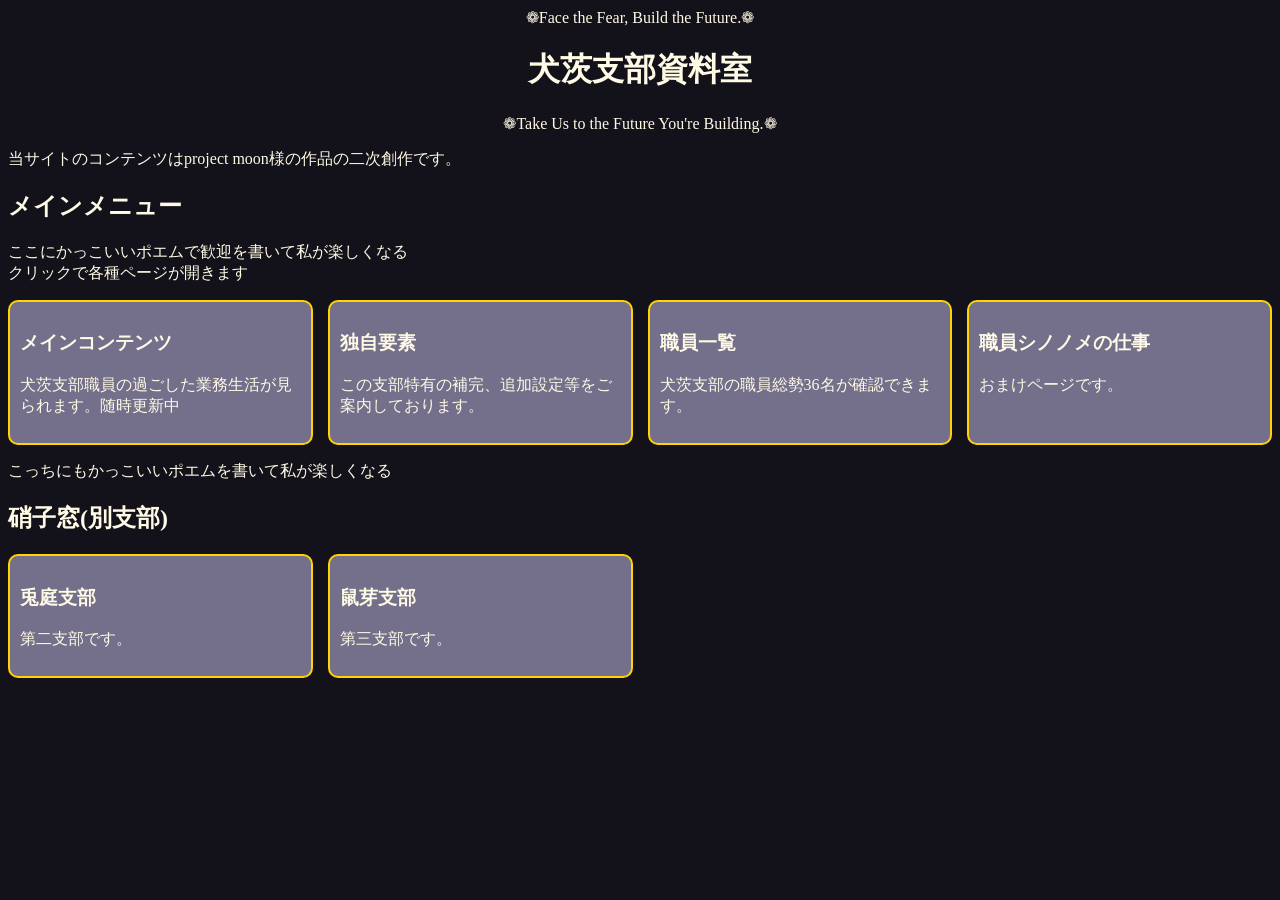
<file: index.html>
<!DOCTIPY html>
<html lang="Ja">
<head>
<meta charset="UTF-8">
<meta name="viewport" content="width=device-width, initial-scale=1">
<title>犬茨支部</title>
<link rel="stylesheet" href="index-style.css?v=2">
</head>
<body>

<p class="titledeco">❁Face the Fear, Build the Future.❁</p>
<h1>犬茨支部資料室</h1>
<p class="titledeco">❁Take Us to the Future You're Building.❁</p>
<p>当サイトのコンテンツはproject moon様の作品の二次創作です。</p>
<h2>メインメニュー</h2>
<p>ここにかっこいいポエムで歓迎を書いて私が楽しくなる<br>クリックで各種ページが開きます</p>


<div class="card-list">

<a href="index/story.html">
<article class="card">
<h3>メインコンテンツ</h3>
<p>犬茨支部職員の過ごした業務生活が見られます。随時更新中</p>
</article>
</a>

<a href="index/settings.html">
<article class="card">
<h3>独自要素</h3>
<p>この支部特有の補完、追加設定等をご案内しております。</p>
</article>
</a>

<a href="index/chara.html">
<article class="card">
<h3>職員一覧</h3>
<p>犬茨支部の職員総勢36名が確認できます。</p>
</article>
</a>

<a href="index/kiroku.html">
<article class="card">
<h3>職員シノノメの仕事</h3>
<p>おまけページです。</p>
</article>
</a>

</div>


<p>こっちにもかっこいいポエムを書いて私が楽しくなる</p>

<h2>硝子窓(別支部)</h2>


<div class="card-list">
<a href="index/usaniwa.html">
<article class="card">
<h3>兎庭支部</h3>
<p>第二支部です。</p>
</article>
</a>

<a href="index/nezume.html">
<article class="card">
<h3>鼠芽支部</h3>
<p>第三支部です。</p>
</article>
</a>
  </div>

</body>
</html>
</file>
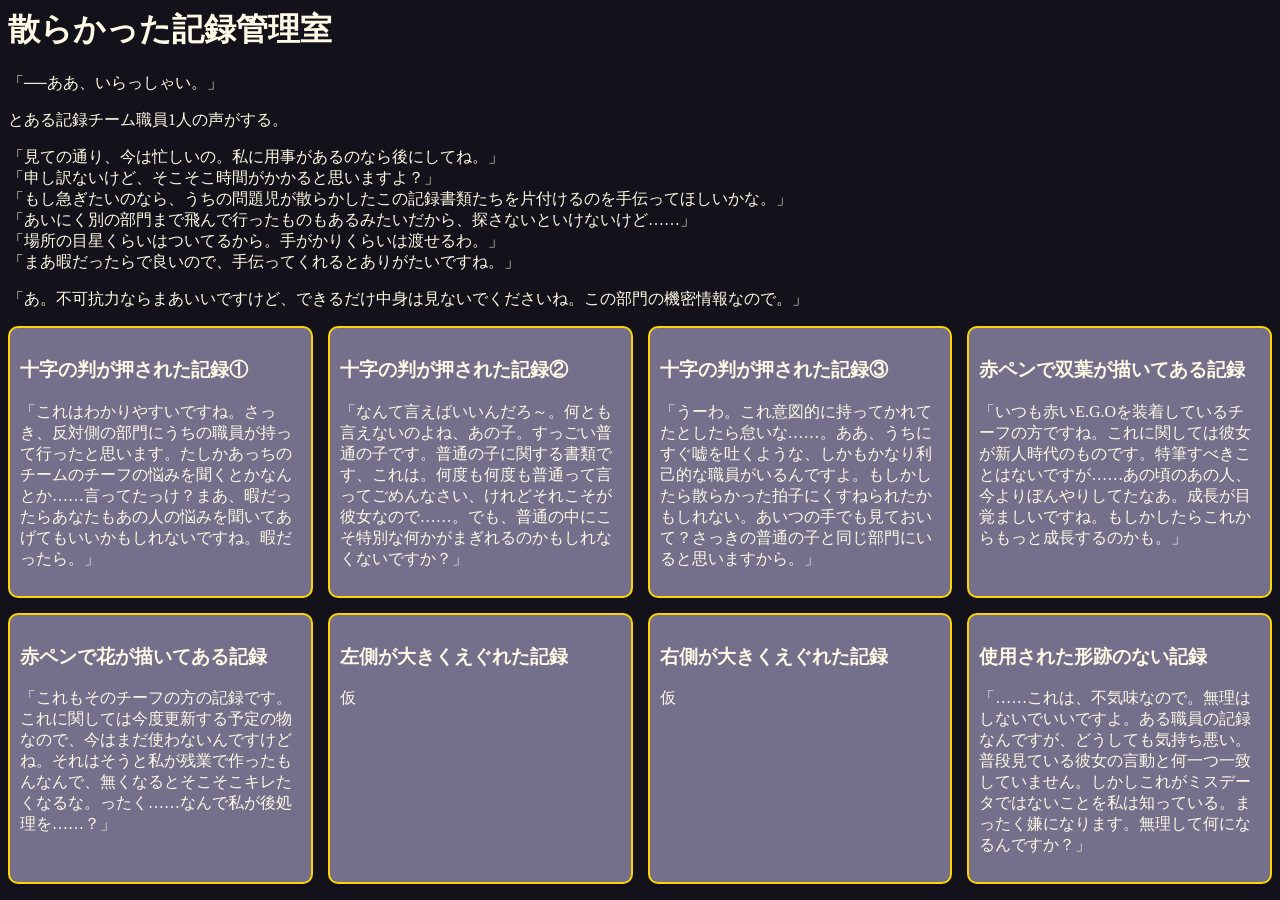
<file: index/kiroku.html>
<!DOCTIPY html>
<html lang="Ja">
<head>
<meta charset="UTF-8">
<title>犬茨支部-記録管理室</title>
<link rel="stylesheet" href="kiroku-style.css?v=2">
</head>
<body>
<h1>散らかった記録管理室</h1>
<p>「──ああ、いらっしゃい。」</p>
<p>とある記録チーム職員1人の声がする。</p>
<p>「見ての通り、今は忙しいの。私に用事があるのなら後にしてね。」<br>「申し訳ないけど、そこそこ時間がかかると思いますよ？」<br>「もし急ぎたいのなら、うちの問題児が散らかしたこの記録書類たちを片付けるのを手伝ってほしいかな。」<br>「あいにく別の部門まで飛んで行ったものもあるみたいだから、探さないといけないけど……」<br>「場所の目星くらいはついてるから。手がかりくらいは渡せるわ。」<br>「まあ暇だったらで良いので、手伝ってくれるとありがたいですね。」</p>
<p>「あ。不可抗力ならまあいいですけど、できるだけ中身は見ないでくださいね。この部門の機密情報なので。」</P>

<div class="card-list">

<article class="card">
<h3>十字の判が押された記録①</h3>
<p>「これはわかりやすいですね。さっき、反対側の部門にうちの職員が持って行ったと思います。たしかあっちのチームのチーフの悩みを聞くとかなんとか……言ってたっけ？まあ、暇だったらあなたもあの人の悩みを聞いてあげてもいいかもしれないですね。暇だったら。」</p>
</article>

<article class="card">
<h3>十字の判が押された記録②</h3>
<p>「なんて言えばいいんだろ～。何とも言えないのよね、あの子。すっごい普通の子です。普通の子に関する書類です、これは。何度も何度も普通って言ってごめんなさい、けれどそれこそが彼女なので……。でも、普通の中にこそ特別な何かがまぎれるのかもしれなくないですか？」</p>
</article>

<article class="card">
<h3>十字の判が押された記録③</h3>
<p>「うーわ。これ意図的に持ってかれてたとしたら怠いな……。ああ、うちにすぐ嘘を吐くような、しかもかなり利己的な職員がいるんですよ。もしかしたら散らかった拍子にくすねられたかもしれない。あいつの手でも見ておいて？さっきの普通の子と同じ部門にいると思いますから。」</p>
</article>

<article class="card">
<h3>赤ペンで双葉が描いてある記録</h3>
<p>「いつも赤いE.G.Oを装着しているチーフの方ですね。これに関しては彼女が新人時代のものです。特筆すべきことはないですが……あの頃のあの人、今よりぼんやりしてたなあ。成長が目覚ましいですね。もしかしたらこれからもっと成長するのかも。」</p>
</article>

<article class="card">
<h3>赤ペンで花が描いてある記録</h3>
<p>「これもそのチーフの方の記録です。これに関しては今度更新する予定の物なので、今はまだ使わないんですけどね。それはそうと私が残業で作ったもんなんで、無くなるとそこそこキレたくなるな。ったく……なんで私が後処理を……？」</p>
</article>

<article class="card">
<h3>左側が大きくえぐれた記録</h3>
<p>仮</p>
</article>

<article class="card">
<h3>右側が大きくえぐれた記録</h3>
<p>仮</p>
</article>

<article class="card">
<h3>使用された形跡のない記録</h3>
<p>「……これは、不気味なので。無理はしないでいいですよ。ある職員の記録なんですが、どうしても気持ち悪い。普段見ている彼女の言動と何一つ一致していません。しかしこれがミスデータではないことを私は知っている。まったく嫌になります。無理して何になるんですか？」</p>
</article>

</div>

</body>
</html>
</file>
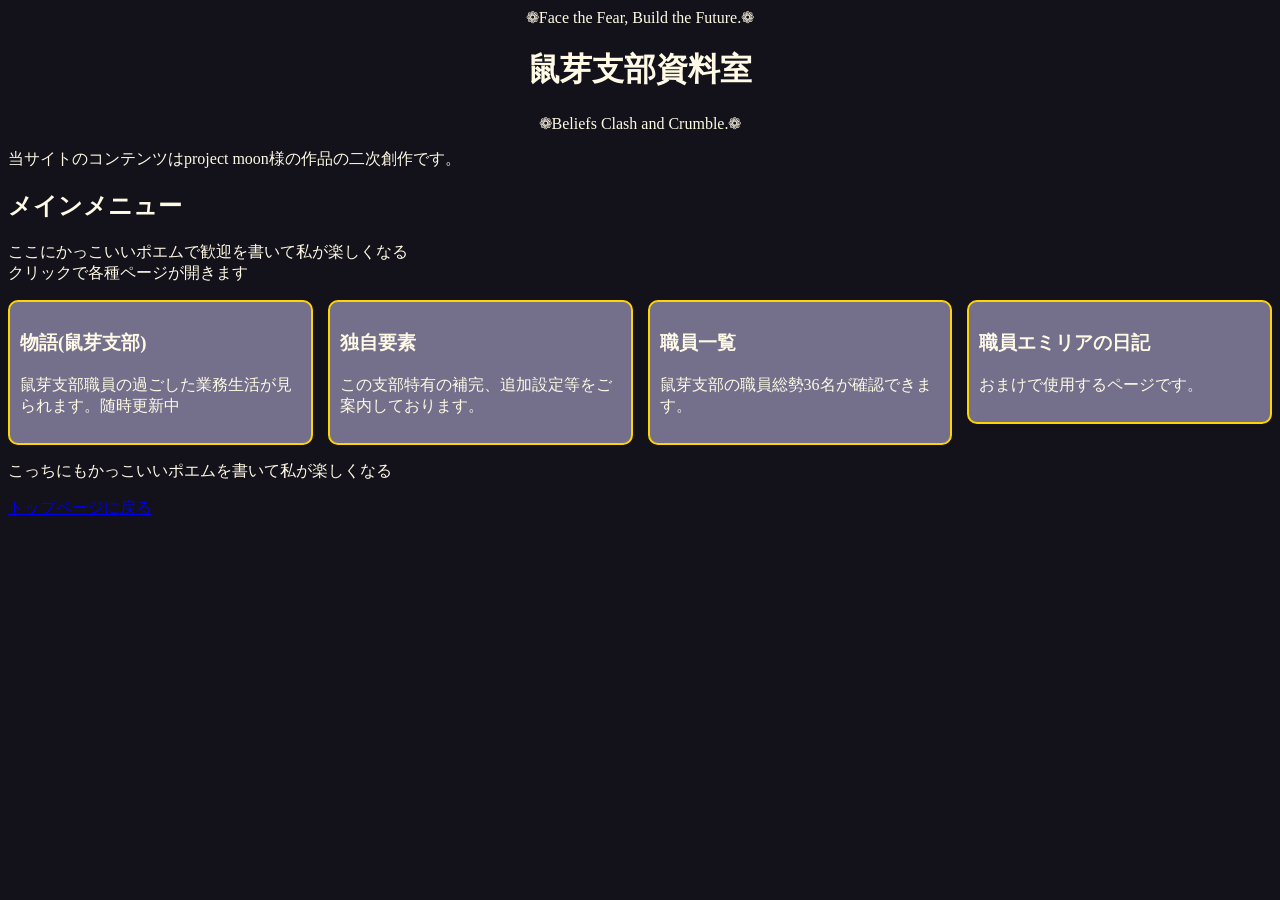
<file: index/nezume.html>
<!DOCTIPY html>
<html lang="Ja">
<head>
<meta charset="UTF-8">
<meta name="viewport" content="width=device-width, initial-scale=1">
<title>鼠芽支部</title>
<link rel="stylesheet" href="index-style-sub.css?v=2">
</head>
<body>

<p class="titledeco">❁Face the Fear, Build the Future.❁</p>
<h1>鼠芽支部資料室</h1>
<p class="titledeco">❁Beliefs Clash and Crumble.❁</p>
<p>当サイトのコンテンツはproject moon様の作品の二次創作です。</p>
<h2>メインメニュー</h2>
<p>ここにかっこいいポエムで歓迎を書いて私が楽しくなる<br>クリックで各種ページが開きます</p>


<div class="card-list">

<a href="index/story.html">
<article class="card">
<h3>物語(鼠芽支部)</h3>
<p>鼠芽支部職員の過ごした業務生活が見られます。随時更新中</p>
</article>
</a>

<a href="index/settings.html">
<article class="card">
   <h3>独自要素</h3>
<p>この支部特有の補完、追加設定等をご案内しております。</p>
</article>
</a>

<a href="./nezume/nezume-chara.html">
<article class="card">
<h3>職員一覧</h3>
<p>鼠芽支部の職員総勢36名が確認できます。</p>
</article>
</a>

<a href="index/kiroku.html">
<article class="card">
<h3>職員エミリアの日記</h3>
<p>おまけで使用するページです。</p>
</article>
</a>

</div>


<p>こっちにもかっこいいポエムを書いて私が楽しくなる</p>
<a href="../index.html">トップページに戻る</a>
</file>
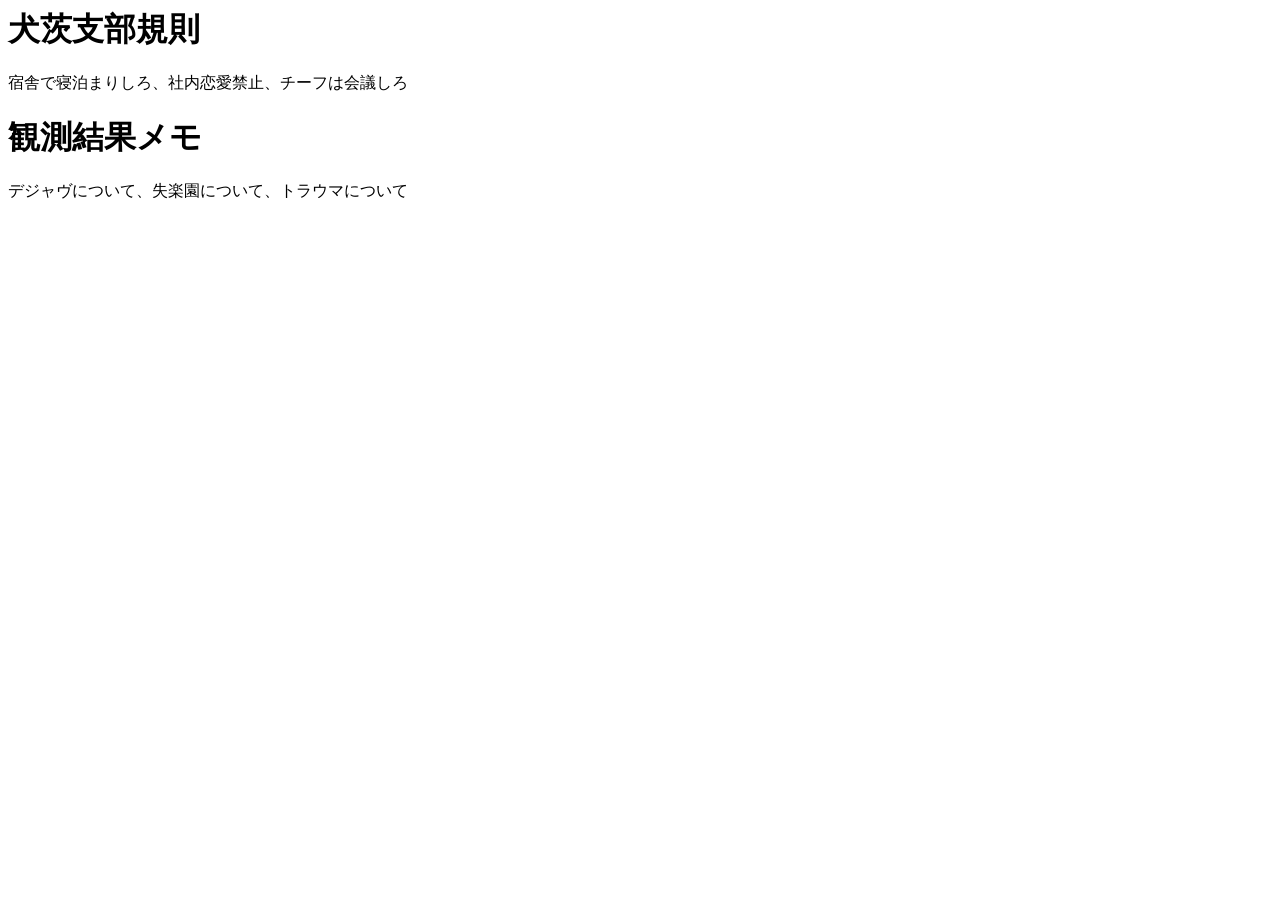
<file: index/settings.html>
<!DOCTIPY html>
<html lang="Ja">
<head>
<meta charset="UTF-8">
<title>犬茨支部-独自要素</title>
</head>
<body>
<h1>犬茨支部規則</h1>
<p>宿舎で寝泊まりしろ、社内恋愛禁止、チーフは会議しろ</p>
<h1>観測結果メモ</h1>
<p>デジャヴについて、失楽園について、トラウマについて</p>
</body>
</html>
</file>
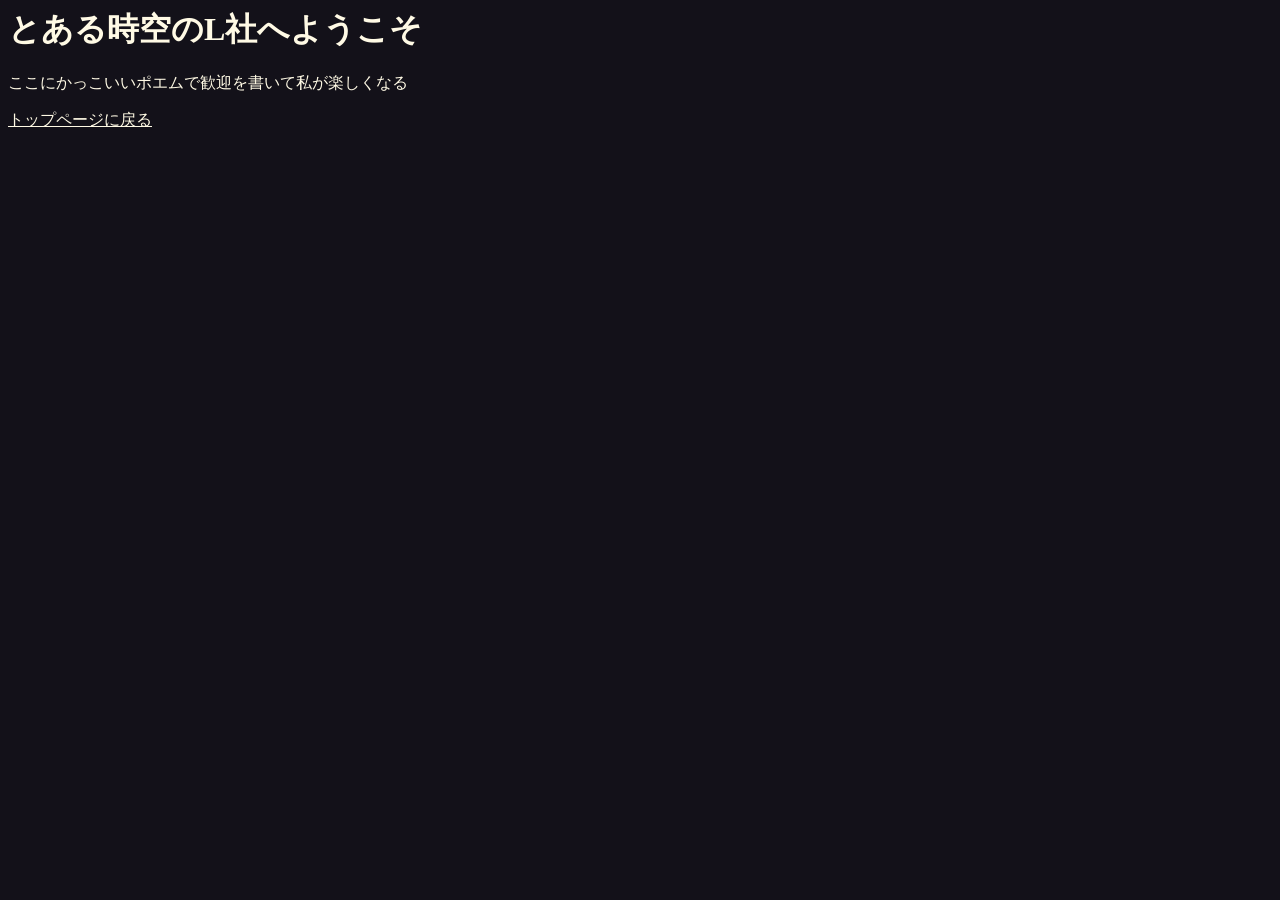
<file: index/story.html>
<!DOCTIPY html>
<html lang="Ja">
<head>
<meta charset="UTF-8">
<title>犬茨支部-ストーリー</title>
  <link rel="stylesheet" href="story-style.css?v=2">
</head>
<body>
<h1>とある時空のL社へようこそ</h1>
<p>ここにかっこいいポエムで歓迎を書いて私が楽しくなる</P>

  <a href="../index.html"class="top-link">トップページに戻る</a>
</body>
</html>
</file>
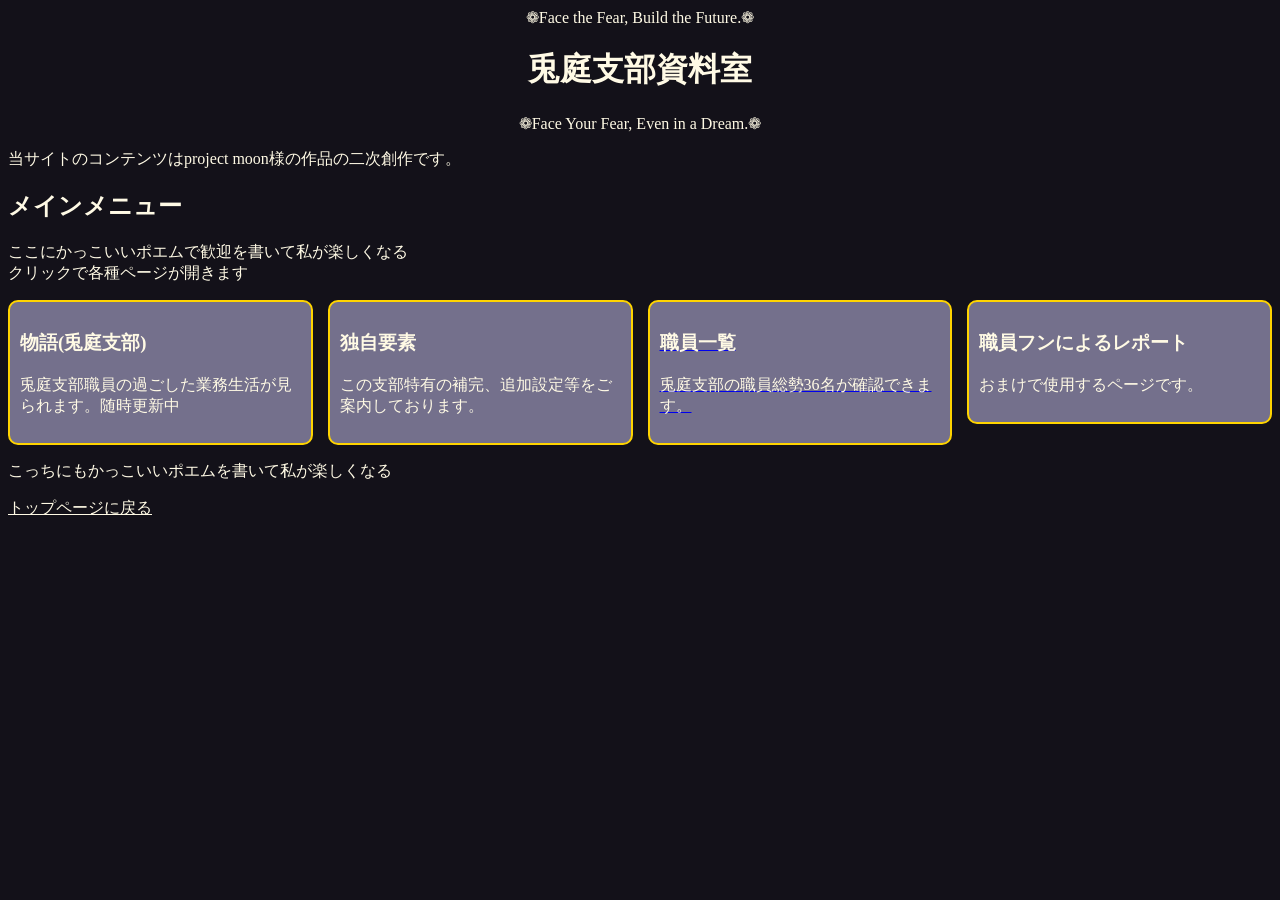
<file: index/usaniwa.html>
<!DOCTIPY html>
<html lang="Ja">
<head>
<meta charset="UTF-8">
<meta name="viewport" content="width=device-width, initial-scale=1">
<title>兎庭支部</title>
<link rel="stylesheet" href="index-style-sub.css?v=2">
</head>
<body>

<p class="titledeco">❁Face the Fear, Build the Future.❁</p>
<h1>兎庭支部資料室</h1>
<p class="titledeco">❁Face Your Fear, Even in a Dream.❁</p>
<p>当サイトのコンテンツはproject moon様の作品の二次創作です。</p>
<h2>メインメニュー</h2>
<p>ここにかっこいいポエムで歓迎を書いて私が楽しくなる<br>クリックで各種ページが開きます</p>


<div class="card-list">

<a href="index/story.html">
<article class="card">
<h3>物語(兎庭支部)</h3>
<p>兎庭支部職員の過ごした業務生活が見られます。随時更新中</p>
</article>
</a>

<a href="index/settings.html">
<article class="card">
<h3>独自要素</h3>
<p>この支部特有の補完、追加設定等をご案内しております。</p>
</article>
</a>

<a href="index/chara.html">
<article class="card">
<h3>職員一覧</h3>
<p>兎庭支部の職員総勢36名が確認できます。</p>
</article>
</a>

<a href="index/kiroku.html">
<article class="card">
<h3>職員フンによるレポート</h3>
<p>おまけで使用するページです。</p>
</article>
</a>

</div>


<p>こっちにもかっこいいポエムを書いて私が楽しくなる</p>
<a href="../index.html"class="top-link">トップページに戻る</a>
</file>
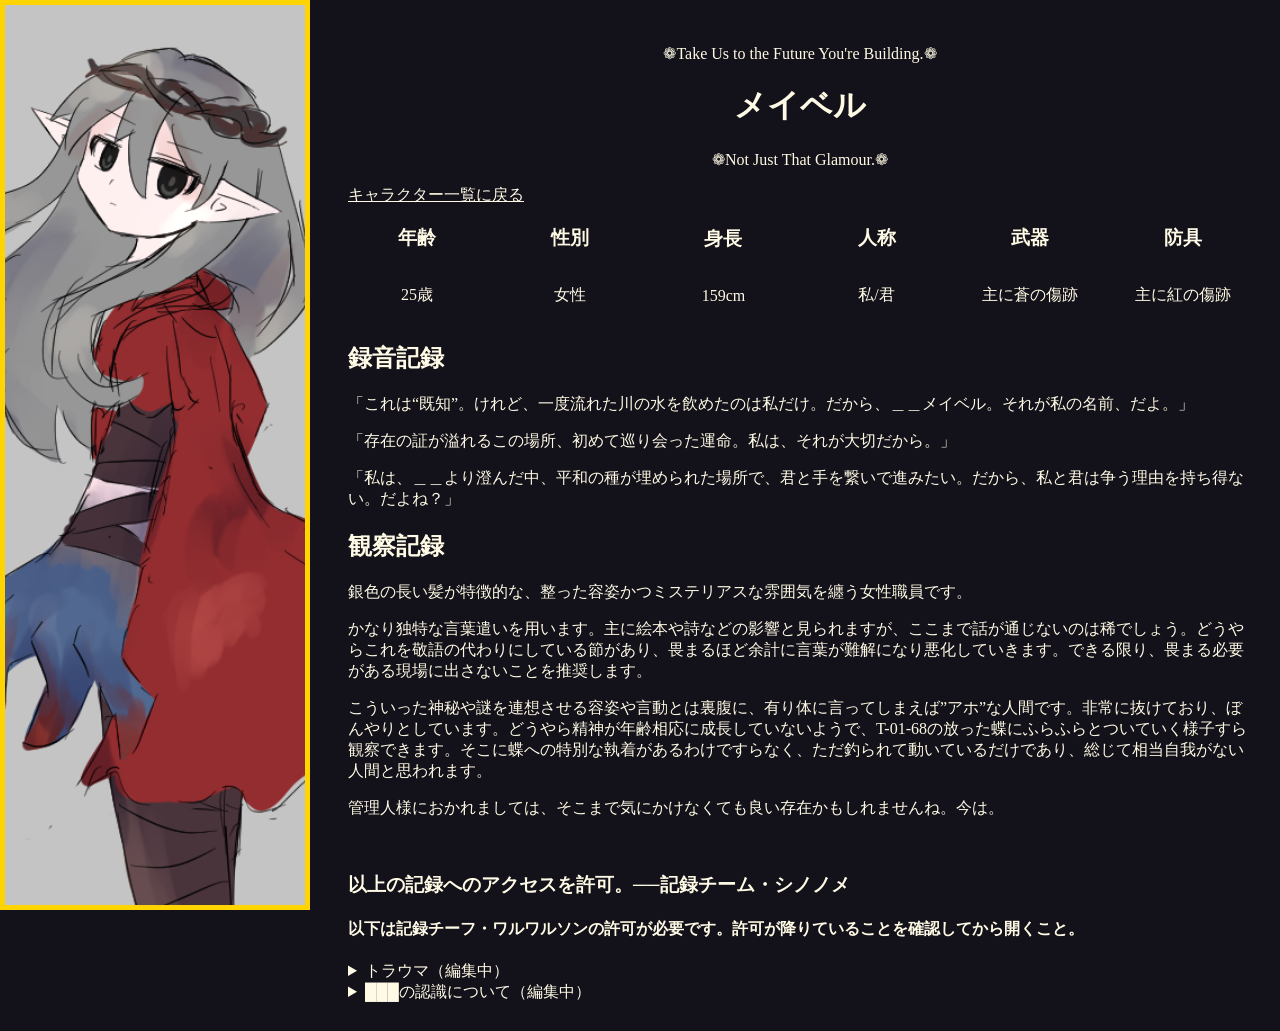
<file: index/chara/01mabel.html>
<!DOCTYPE html>
<html lang="Ja">
<head>
<meta charset="UTF-8">
<title>犬茨支部-メイベル</title>
<link rel="stylesheet" href="membar-style.css">
<meta name="viewport" content="width=device-width, initial-scale=1">
</head>
<body>
<main>
<p class="titledeco">❁Take Us to the Future You're Building.❁</p>
<h1>メイベル</h1>
<p class="titledeco">❁Not Just That Glamour.❁</p>
<a href="../chara.html"class="top-link">キャラクター一覧に戻る</a>
    
<div class="main-image">
    <img src="img/01Mabel-main.png" alt="メイベル本文画像-PC">
</div>

    
<div class="card-list">
  <article class="card">
    <h3>年齢</h3>
    <p>25歳</p>
  </article>
  
   <article class="card">
    <h3>性別</h3>
    <p>女性</p>
   </article>
  
    <article class="card">
    <h3>身長</h3>
    <p>159cm</p>
   </article>
  
    <article class="card">
    <h3>人称</h3>
    <p>私/君</p>
  </article>
  
  <article class="card">
    <h3>武器</h3>
    <p>主に蒼の傷跡</p>
   </article>
  
  <article class="card">
    <h3>防具</h3>
    <p>主に紅の傷跡</p>
   </article>
</div>

<h2>録音記録</h2>
<p>「これは“既知”。けれど、一度流れた川の水を飲めたのは私だけ。だから、＿＿メイベル。それが私の名前、だよ。」</p>
<p>「存在の証が溢れるこの場所、初めて巡り会った運命。私は、それが大切だから。」</p>
<p>「私は、＿＿より澄んだ中、平和の種が埋められた場所で、君と手を繋いで進みたい。だから、私と君は争う理由を持ち得ない。だよね？」</p>
<h2>観察記録</h2>
<p>銀色の長い髪が特徴的な、整った容姿かつミステリアスな雰囲気を纏う女性職員です。</P>
<p>かなり独特な言葉遣いを用います。主に絵本や詩などの影響と見られますが、ここまで話が通じないのは稀でしょう。どうやらこれを敬語の代わりにしている節があり、畏まるほど余計に言葉が難解になり悪化していきます。できる限り、畏まる必要がある現場に出さないことを推奨します。</P>
<p>こういった神秘や謎を連想させる容姿や言動とは裏腹に、有り体に言ってしまえば”アホ”な人間です。非常に抜けており、ぼんやりとしています。どうやら精神が年齢相応に成長していないようで、T-01-68の放った蝶にふらふらとついていく様子すら観察できます。そこに蝶への特別な執着があるわけですらなく、ただ釣られて動いているだけであり、総じて相当自我がない人間と思われます。</P>
<p>管理人様におかれましては、そこまで気にかけなくても良い存在かもしれませんね。今は。</P>
<br>
<h3>以上の記録へのアクセスを許可。──記録チーム・シノノメ</h3>
<h4>以下は記録チーフ・ワルワルソンの許可が必要です。許可が降りていることを確認してから開くこと。</h4>
<details>
  <summary>トラウマ（編集中）</summary>
  <p>編集中</p>
</details>
<details>
  <summary>███の認識について（編集中）</summary>
  <p>編集中</p>
</details>
</main>
</body>
</html>
</file>
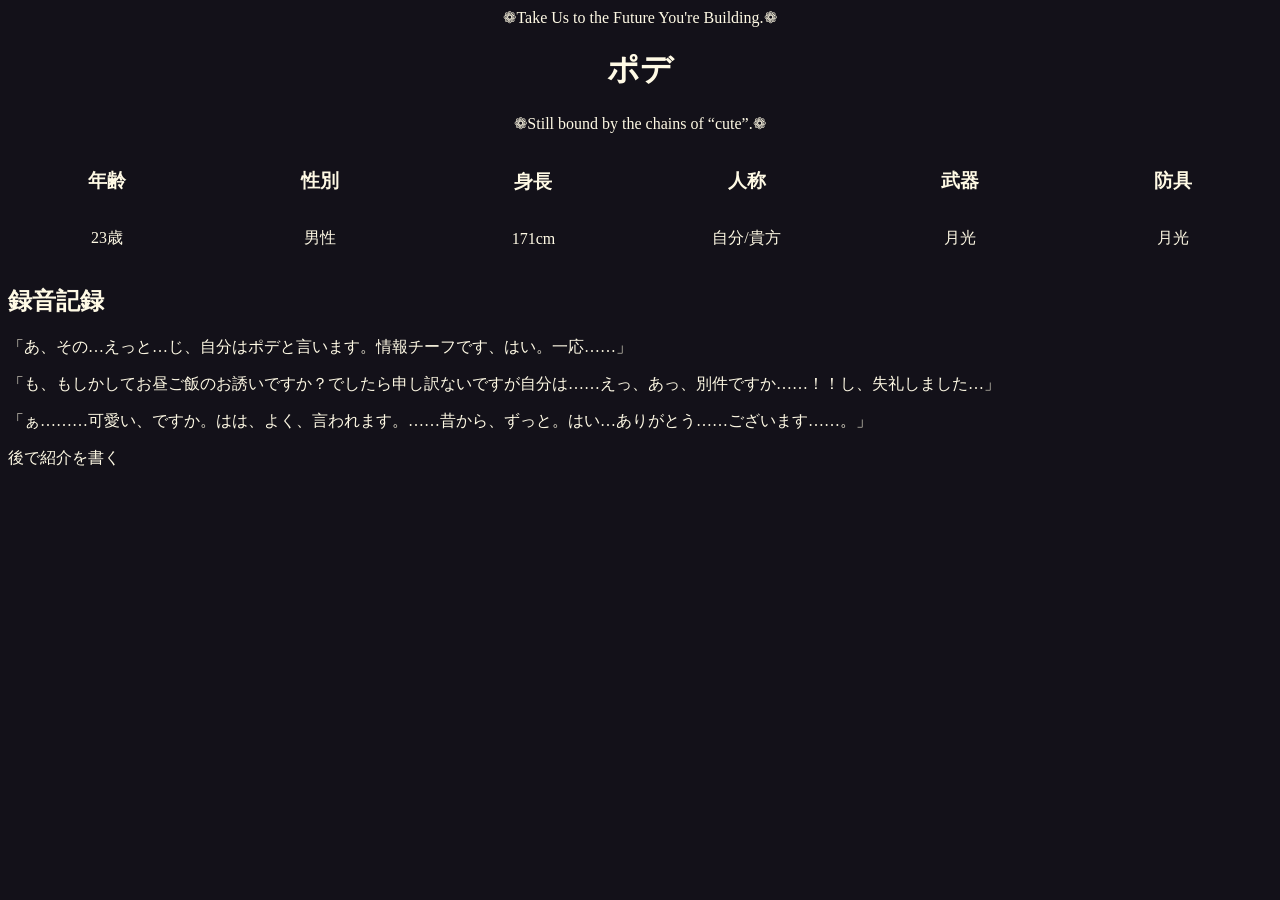
<file: index/chara/02ppodae.html>
<!DOCTIPY html>
<html lang="Ja">
<head>
<meta charset="UTF-8">
  <html lang="Ja">
<title>犬茨支部-ポデ</title>
<link rel="stylesheet" href="membar-style.css">
<meta name="viewport" content="width=device-width, initial-scale=1">
</head>
<body>
 <p class="titledeco">❁Take Us to the Future You're Building.❁</p><h1>ポデ</h1>
<p class="titledeco">❁Still bound by the chains of “cute”.❁</p>

<div class="card-list">
  <article class="card">
    <h3>年齢</h3>
    <p>23歳</p>
  </article>
  
   <article class="card">
    <h3>性別</h3>
    <p>男性</p>
   </article>

    <article class="card">
    <h3>身長</h3>
    <p>171cm</p>
   </article>
  
    <article class="card">
    <h3>人称</h3>
    <p>自分/貴方</p>
  </article>
  
  <article class="card">
    <h3>武器</h3>
    <p>月光</p>
   </article>
  
  <article class="card">
    <h3>防具</h3>
    <p>月光</p>
   </article>
</div>

<h2>録音記録</h2>
<p>「あ、その…えっと…じ、自分はポデと言います。情報チーフです、はい。一応……」</p>
<p>「も、もしかしてお昼ご飯のお誘いですか？でしたら申し訳ないですが自分は……えっ、あっ、別件ですか……！！し、失礼しました…」</p>
<p>「ぁ………可愛い、ですか。はは、よく、言われます。……昔から、ずっと。はい…ありがとう……ございます……。」</p>
<p>後で紹介を書く</P>
</body>
</html>
</file>
<file: index-style.css>
.card-list{
display:grid;
grid-template-columns:repeat(4,1fr);
height:auto;
align-items:stretch;
gap:15px;}

@media(max-width:600px){
.card-list{
display:grid;
grid-template-columns:repeat(2,1fr);
height:auto;
align-items:stretch;
gap:15px;}
}

.card {
background-color: #74708c;
color: #fffae5;
border: 2px solid #ffd400;
border-radius: 10px;
padding: 10px;
text-decoration: none;
transition: transform 0.2s;
}

.card-list>a{display:flex;}
.card{flex:1;}

a[href="index/story.html"] {
text-decoration: none;
color: #000000;
}

a[href="index/settings.html"] {
text-decoration: none;
color: #000000;
}

a[href="index/chara.html"] {
text-decoration: none;
color: #000000;
}

a[href="index/kiroku.html"] {
text-decoration: none;
color: #000000;
}

a[href="index/usaniwa.html"] {
text-decoration: none;
color: #000000;
}

a[href="index/nezume.html"] {
text-decoration: none;
color: #000000;
}

body{
background-color:#131119;
color:#fffae5;
}

h1,
.titledeco{
text-align:center;
}
</file>
<file: index/kiroku-style.css>
.card-list{
display:grid;
grid-template-columns:repeat(4,1fr);
height:auto;
align-items:stretch;
gap:15px;}


@media(max-width:600px){
.card-list{
display:grid;
grid-template-columns:repeat(2,1fr);
height:auto;
align-items:stretch;
gap:15px;}
}

.card {
background-color: #74708c;
color: #fffae5;
border: 2px solid #ffd400;
border-radius: 10px;
padding: 10px;
text-decoration: none;
transition: transform 0.2s;
}

.card-list>a{display:flex;}
.card{flex:1;}


body{
background-color:#131119;
color:#fffae5;
}
</file>
<file: index/index-style-sub.css>
.card-list{
display:grid;
grid-template-columns:repeat(4,1fr);
height:auto;
align-items: start;
gap:15px;}

@media(max-width:600px){
.card-list{
display:grid;
grid-template-columns:repeat(2,1fr);
height:auto;
align-items:stretch;
gap:15px;}
}

.card {
background-color: #74708c;
color: #fffae5;
border: 2px solid #ffd400;
border-radius: 10px;
padding: 10px;
text-decoration: none;
transition: transform 0.2s;
}

.card-list>a{display:flex;}
.card{flex:1;}

a[href="index/story.html"] {
text-decoration: none;
color: #000000;
}

a[href="index/settings.html"] {
text-decoration: none;
color: #000000;
}

a[href="./nezume/nezume-chara.html"] {
text-decoration: none;
color: #000000;
}

a[href="index/kiroku.html"] {
text-decoration: none;
color: #000000;
}

body{
background-color:#131119;
color:#fffae5;
}

h1,
.titledeco{
text-align:center;
}

.top-link {
  color: #fffae5;}
</file>
<file: index/story-style.css>
.card-list{
display:grid;
grid-template-columns:repeat(6,1fr);
gap:15px;}

.card {
background-color: #eeeeee;
color: #000000;
border: 2px solid #000000;
border-radius: 10px;
padding: 15px;
text-decoration: none;
transition: transform 0.2s;
}

.card img {
display: block;
width: 100%;
height: auto;
border: 2px solid #ffd400;
border-radius: 10px;

}

body{
background-color:#131119;
color:#fffae5;
}

.top-link {
  color: #fffae5;}
</file>
<file: index/chara/membar-style.css>
body{
background-color:#131119;
color:#fffae5;
}

h1,
.titledeco{
text-align:center;
}

.card-list{
display:grid;
grid-template-columns:repeat(6,1fr);
height:auto;
align-items:stretch;
gap:15px;}

@media(max-width:600px){
.card-list{
display:grid;
grid-template-columns:repeat(3,1fr);
height:auto;
align-items:stretch;
gap:15px;}
}

main {
    margin-left: 320px;
    padding: 20px;
}

.main-image {
    position: fixed;
    left: 0;
    top: 0;
    width: 300px;
    height: 100vh;
    border: 5px solid #ffd400;
    overflow: hidden;
}

.main-image img {
    width: 100%;
    height: 100%;
    object-fit: cover;

}

/* スマホ版 */
@media screen and (max-width: 600px) {

    .main-image {
        position: static;
        width: 100%;
        height: 200px;
        object-fit: cover;
        object-position: 50% 20%;
    }

    main {
        margin-left: 0;
        padding: 10px;
    }

}


.card{
  display:flex;
  justify-content:center;
  flex-direction: column;
  align-items:center;
  text-align:center;
}

.top-link {
  color: #fffae5;}
</file>
